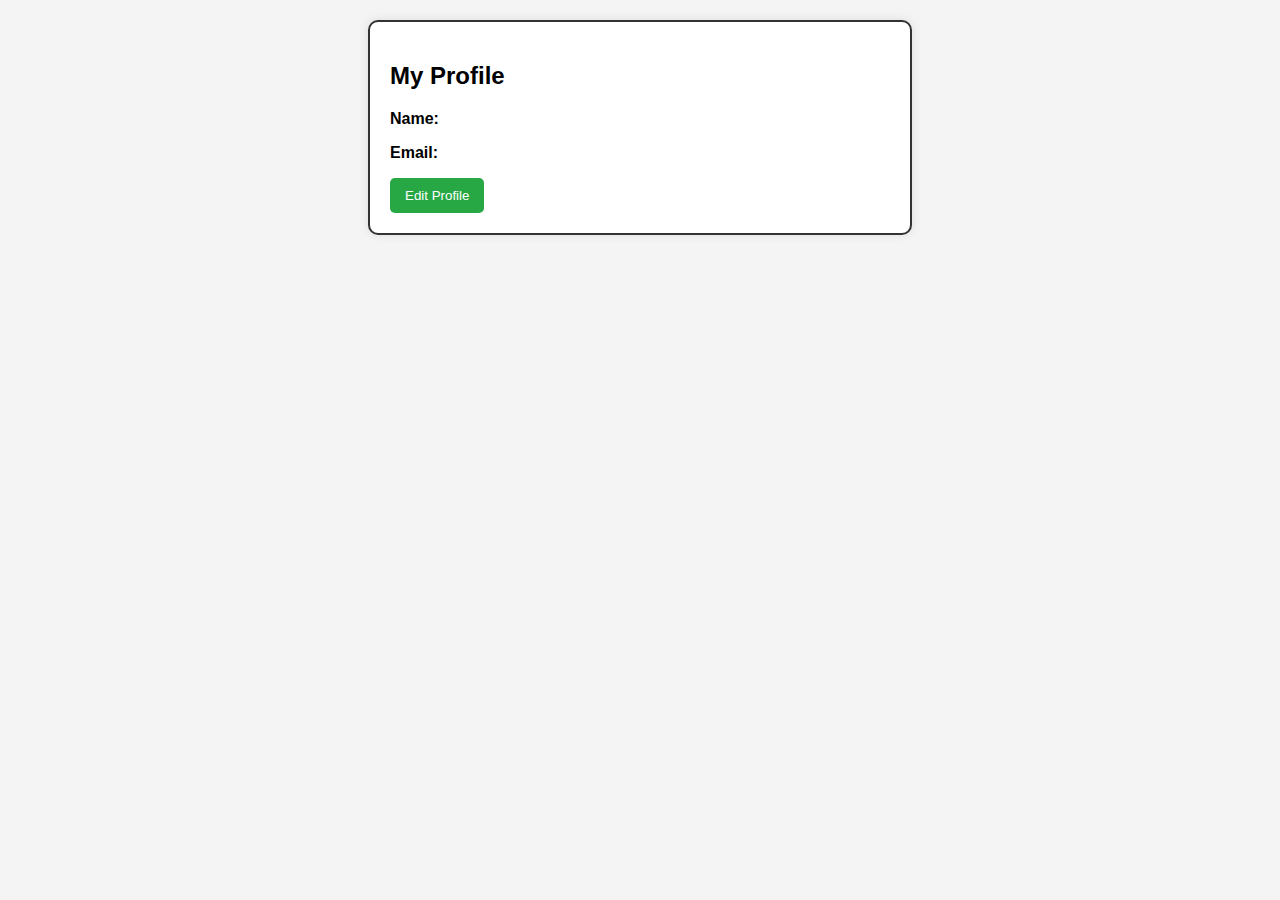
<file: client_profile.html>
<!DOCTYPE html>
<html lang="en">
<head>
    <meta charset="UTF-8">
    <meta name="viewport" content="width=device-width, initial-scale=1.0">
    <title>My Profile</title>
    <style>
        body {
            font-family: Arial, sans-serif;
            background-color: #f4f4f4;
            margin: 0;
            padding: 20px;
        }
        .container {
            max-width: 500px;
            background: white;
            padding: 20px;
            border-radius: 10px;
            box-shadow: 0 0 10px rgba(0, 0, 0, 0.1);
            margin: auto;
            border: 2px solid #333;
        }
        .form-group {
            margin-bottom: 15px;
        }
        label {
            font-weight: bold;
        }
        input, textarea {
            width: 100%;
            padding: 8px;
            margin-top: 5px;
            border: 1px solid #ccc;
            border-radius: 5px;
            outline: 2px solid #333;
        }
        button {
            background-color: #28a745;
            color: white;
            border: none;
            padding: 10px 15px;
            cursor: pointer;
            border-radius: 5px;
        }
        button:hover {
            background-color: #218838;
        }
    </style>
</head>
<body>
    <div class="container">
        <h2>My Profile</h2>
        <div id="profileView">
            <p><strong>Name:</strong> <span id="profileName"></span></p>
            <p><strong>Email:</strong> <span id="profileEmail"></span></p>
            <button onclick="editProfile()">Edit Profile</button>
        </div>
        
        <div id="editProfileForm" style="display: none;">
            <h3>Edit Profile</h3>
            <div class="form-group">
                <label for="name">Name</label>
                <input type="text" id="name" value=>
            </div>
            <div class="form-group">
                <label for="email">Email</label>
                <input type="email" id="email" value=>
            </div>
        
            <button onclick="saveProfile()">Save</button>
        </div>
    </div>

    <script>
        function editProfile() {
            document.getElementById('profileView').style.display = 'none';
            document.getElementById('editProfileForm').style.display = 'block';
        }

        function saveProfile() {
            let name = document.getElementById('name').value;
            let email = document.getElementById('email').value;
            let skills = document.getElementById('skills').value;
            
            document.getElementById('profileName').innerText = name;
            document.getElementById('profileEmail').innerText = email;
            document.getElementById('profileSkills').innerText = skills;
            
            document.getElementById('editProfileForm').style.display = 'none';
            document.getElementById('profileView').style.display = 'block';
        }
    </script>
</body>
</html>
</file>
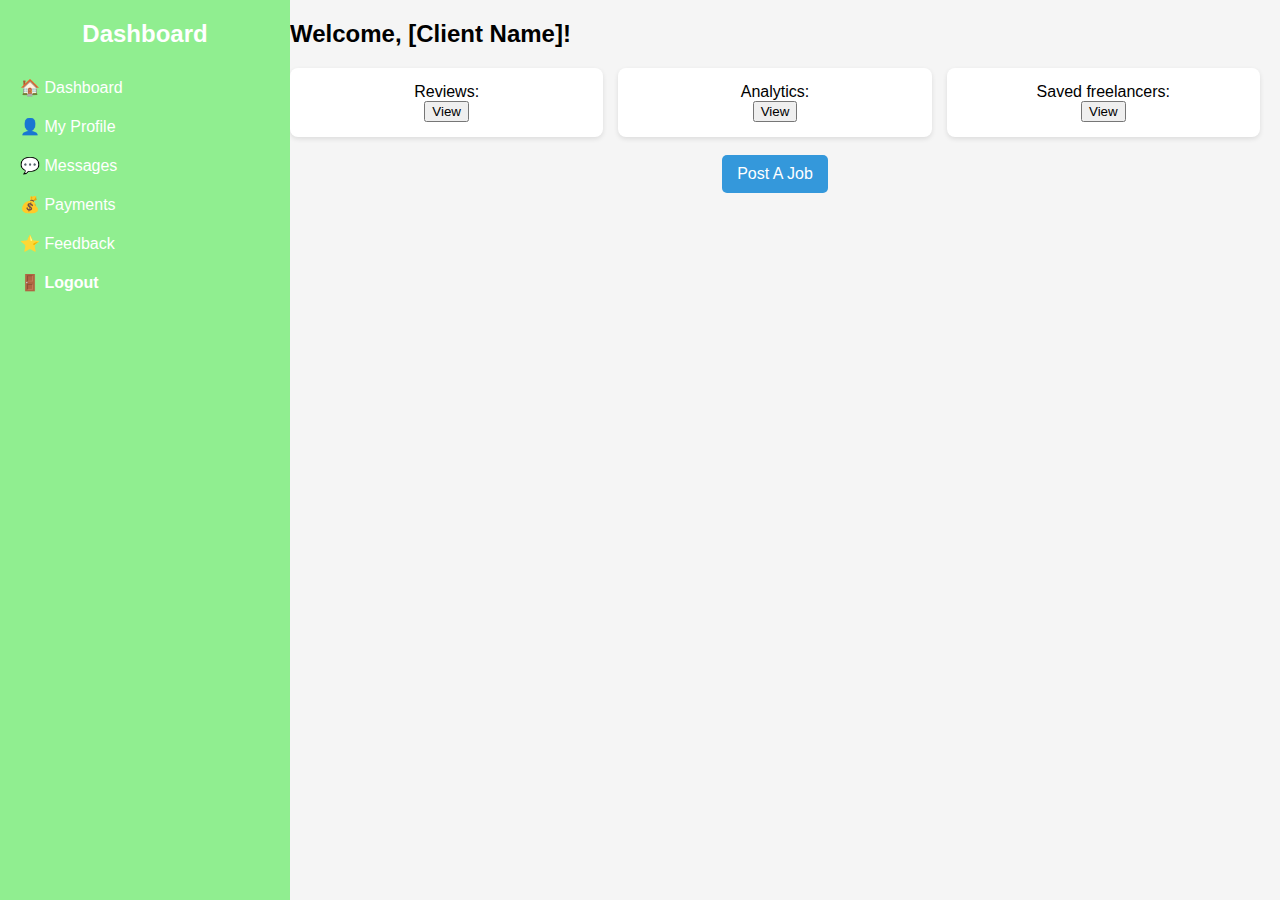
<file: clientDashboard.html>
<!DOCTYPE html>
<html lang="en">
<head>
    <meta charset="UTF-8">
    <meta name="viewport" content="width=device-width, initial-scale=1.0">
    <title>Freelancer Dashboard</title>
    <style>
        /* Reset styles */
body, h2, h3, p, ul, li, a {
    margin: 0;
    padding: 0;
    font-family: Arial, sans-serif;
}

body {
    display: flex;
    background: #f5f5f5;
}

/* Dashboard container */
.dashboard-container {
    display: flex;
    width: 100%;
}

/* Sidebar styles */
.sidebar {
    width: 250px;
    height: 100vh;
    background: lightgreen;
    color: white;
    padding: 20px;
    position: fixed;
}

.sidebar h2 {
    text-align: center;
    margin-bottom: 20px;
}

.sidebar nav ul {
    list-style: none;
    padding: 0;
}

.sidebar nav ul li {
    padding: 10px 0;
}

.sidebar nav ul li a {
    color: white;
    text-decoration: none;
    font-size: 16px;
    display: flex;
    align-items: center;
}

.sidebar nav ul li a:hover {
    background: #34495e;
    padding: 5px;
    border-radius: 5px;
}

.logout {
    color: #e74c3c;
    font-weight: bold;
}

/* Main content */
.content {
    margin-left: 270px;
    padding: 20px;
    width: calc(100% - 270px);
}

/* Header */
header h2 {
    margin-bottom: 20px;
}

/* Stats boxes */
.stats {
    display: flex;
    gap: 15px;
}

.stat-box {
    background: white;
    padding: 15px;
    border-radius: 8px;
    box-shadow: 0px 2px 5px rgba(0,0,0,0.1);
    flex: 1;
    text-align: center;
}

/* Sections */
.projects, .messages, .find-projects {
    margin-top: 20px;
    background: white;
    padding: 15px;
    border-radius: 8px;
    box-shadow: 0px 2px 5px rgba(0,0,0,0.1);
}

.projects ul, .messages ul {
    list-style: none;
    margin-top: 10px;
}

.projects ul li, .messages ul li {
    padding: 8px 0;
}

.projects ul li a, .messages ul li a {
    color: #3498db;
    text-decoration: none;
}

.projects ul li a:hover, .messages ul li a:hover {
    text-decoration: underline;
}

/* Buttons */
.btn {
    display: inline-block;
    background: #3498db;
    color: white;
    padding: 10px 15px;
    border-radius: 5px;
    text-decoration: none;
}

.btn:hover {
    background: #2980b9;
}

    </style>
</head>
<body>
    <div class="dashboard-container">
        <!-- Left Sidebar -->
        <aside class="sidebar">
            <h2>Dashboard</h2>
            <nav>
                <ul>
                    <li><a href="freelancer_dashboard.html">🏠 Dashboard</a></li>
                    <li><a href="freelancer_profile.html">👤 My Profile</a></li>
                    <li><a href="freelancer_messages.html">💬 Messages</a></li>
                    <li><a href="receive_payment.html">💰 Payments</a></li>
                    <li><a href="freelancer_feedback.html">⭐ Feedback</a></li>
                    <li><a href="logout.php" class="logout">🚪 Logout</a></li>
                </ul>
            </nav>
        </aside>
<main class="content">
    <header>
        <h2>Welcome, [Client Name]!</h2>
    </header>
    <section class="stats">
        <div class="stat-box">
            Reviews:  <br>
            <button onclick="viewDetails('reviews')">View</button>
        </div>
        <div class="stat-box">
            Analytics: <br>
            <button onclick="viewDetails('analytics')">View</button>
        </div>
        <div class="stat-box">
            Saved freelancers: <br>
            <button onclick="viewDetails('saved_freelancers')">View</button>
        </div>
    </section>

    
</br>
    <center>
    <a href="" class="btn btn-primary rounded-0 py-4 px-lg-5 d-none d-lg-block">Post A Job<i class="fa fa-arrow-right ms-3"></i></a>
    </div>
    </center>
</main>
<script>
    function viewDetails(section) {
        alert('Redirecting to ' + section + ' details.');
        // You can replace the alert with window.location.href = 'your-link-here';
    }
</script>
</file>
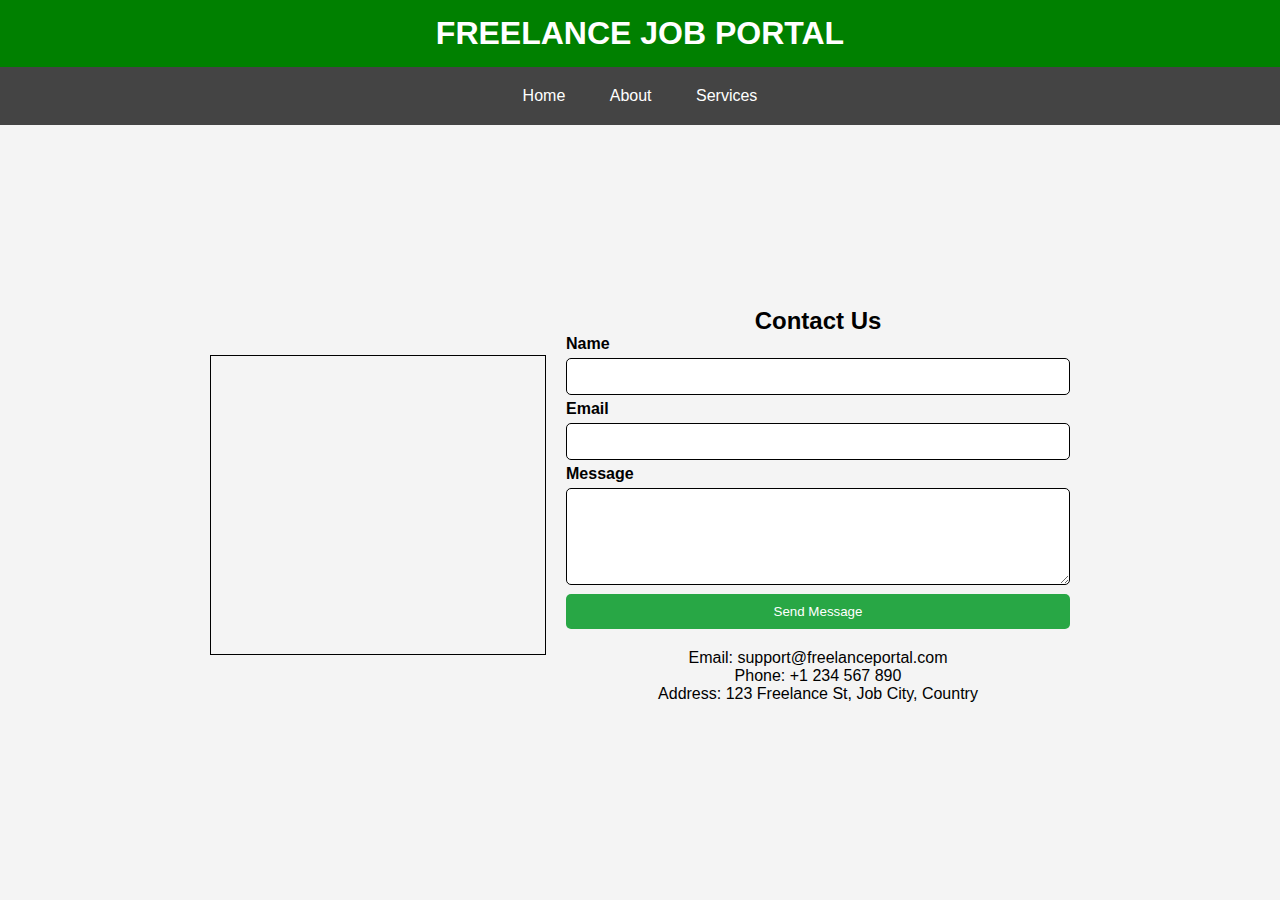
<file: contact.html>
<!DOCTYPE html>
<html lang="en">
<head>
    <meta charset="UTF-8">
    <meta name="viewport" content="width=device-width, initial-scale=1.0">
    <title>Contact Us - Freelance Job Portal</title>
    <style>
        * {
            margin: 0;
            padding: 0;
            box-sizing: border-box;
        }
        body {
            font-family: Arial, sans-serif;
            background-color: #f4f4f4;
        }
        .header {
            background-color: green;
            color: white;
            padding: 15px 0;
            text-align: center;
        }
        .navbar {
            background-color: #444;
            padding: 10px 0;
            text-align: center;
        }
       
        .navbar a {
            color: white;
            text-decoration: none;
            padding: 10px 20px;
            display: inline-block;
            transition: background 0.3s;
        }
        .navbar a:hover {
            background: #555;
        }
        .container {
            display: flex;
            width: 100%;
            height: 80vh;
            margin: 20px auto;
            padding: 20px;
            max-width: 900px;
            align-items: center;
            background: none;
        }
        .map-container {
            flex: 0.4;
            height: 300px;
            margin-right: 20px;
        }
        .form-container {
            flex: 0.6;
        }
        h2 {
            text-align: center;
        }
        label {
            font-weight: bold;
        }
        input, textarea {
            width: 100%;
            padding: 10px;
            margin: 5px 0;
            border: 1px solid #000;
            border-radius: 5px;
        }
        button {
            width: 100%;
            padding: 10px;
            background: #28a745;
            color: white;
            border: none;
            border-radius: 5px;
            cursor: pointer;
        }
        button:hover {
            background: #218838;
        }
        .contact-info {
            text-align: center;
            margin-top: 20px;
        }
        iframe {
            width: 100%;
            height: 100%;
            border: 1px solid #000;
        }
        @media (max-width: 768px) {
            .container {
                flex-direction: column;
                height: auto;
            }
            .map-container, .form-container {
                flex: 1;
                width: 100%;
                margin-right: 0;
            }
            .map-container {
                height: 250px;
            }
        }
    </style>
</head>
<body>
    <header class="header">
        <h1>FREELANCE JOB PORTAL</h1>
    </header>
    
    <nav class="navbar">
        <a href="index.html">Home</a>
        <a href="about.html">About</a>
        <a href="services.html">Services</a>
        
    </nav>

    <div class="container">
        <div class="map-container">
            <iframe src="https://www.google.com/maps/embed?pb=!1m18!1m12!1m3!1d3151.8354345093745!2d144.95373631531593!3d-37.81627977975167!2m3!1f0!2f0!3f0!3m2!1i1024!2i768!4f13.1!3m3!1m2!1s0x6ad65d5df5c0c5e9%3A0x7c8f02a2eecf99d!2sJob%20Portal%20Office!5e0!3m2!1sen!2sus!4v1618273834760!5m2!1sen!2sus"></iframe>
        </div>
        <div class="form-container">
            <h2>Contact Us</h2>
            <form id="contactForm">
                <label for="name">Name</label>
                <input type="text" id="name" name="name" required>

                <label for="email">Email</label>
                <input type="email" id="email" name="email" required>

                <label for="message">Message</label>
                <textarea id="message" name="message" rows="5" required></textarea>

                <button type="submit">Send Message</button>
            </form>
            <div class="contact-info">
                <p>Email: support@freelanceportal.com</p>
                <p>Phone: +1 234 567 890</p>
                <p>Address: 123 Freelance St, Job City, Country</p>
            </div>
        </div>
    </div>

    <script>
        document.getElementById('contactForm').addEventListener('submit', function(event) {
            event.preventDefault();
            alert('Your message has been sent successfully!');
            this.reset();
        });
    </script>
</body>
</html>
</file>
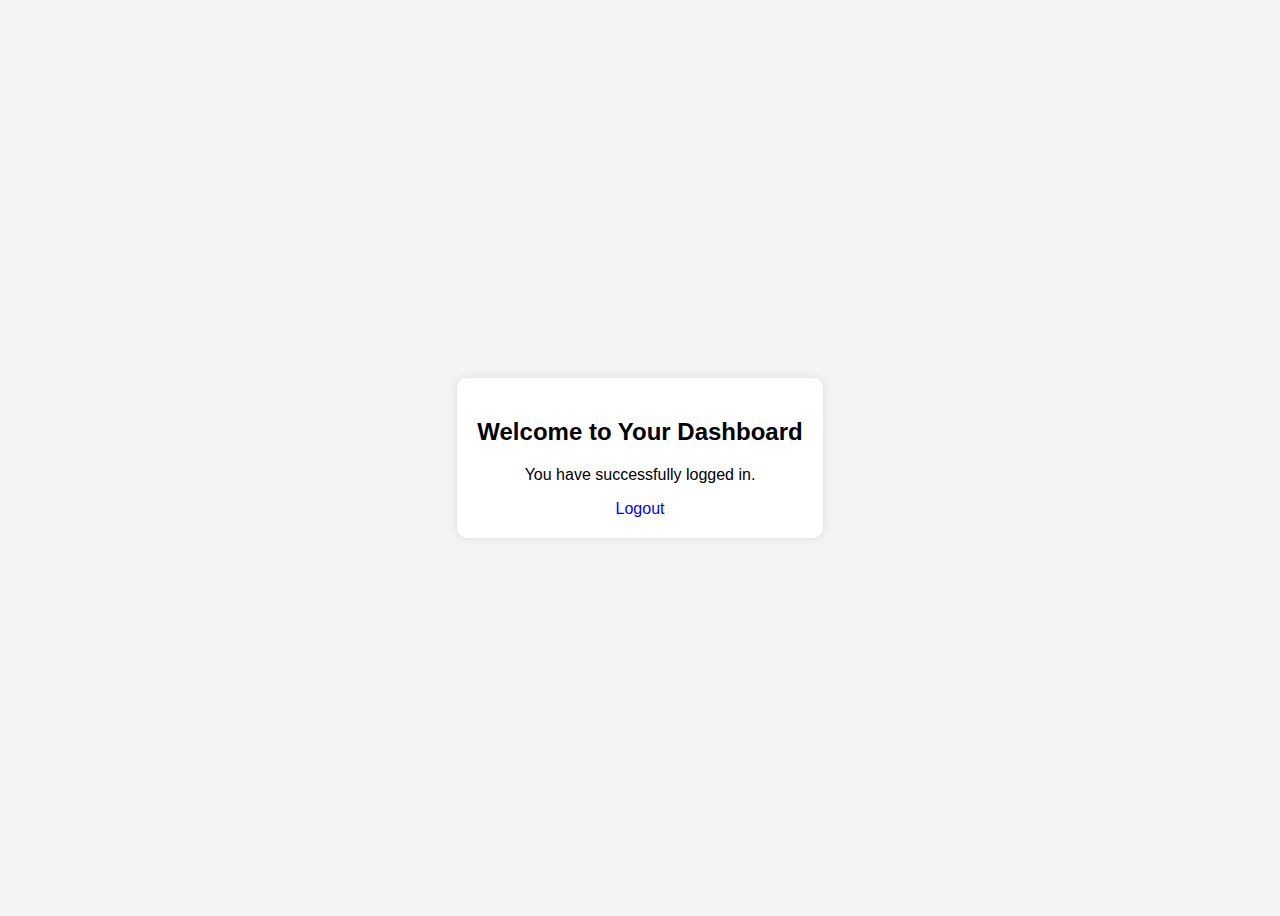
<file: dashboard.html>
<!DOCTYPE html>
<html lang="en">
<head>
    <meta charset="UTF-8">
    <meta name="viewport" content="width=device-width, initial-scale=1.0">
    <title>Dashboard</title>
    <style>
        body {
            font-family: Arial, sans-serif;
            display: flex;
            justify-content: center;
            align-items: center;
            height: 100vh;
            background-color: #f4f4f4;
        }
        .container {
            background: white;
            padding: 20px;
            border-radius: 10px;
            box-shadow: 0px 0px 10px rgba(0, 0, 0, 0.1);
            text-align: center;
        }
        a {
            display: block;
            margin-top: 10px;
            color: blue;
            text-decoration: none;
        }
    </style>
</head>
<body>
    <div class="container">
        <h2>Welcome to Your Dashboard</h2>
        <p>You have successfully logged in.</p>
        <a href="login.html">Logout</a>
    </div>
</body>
</html>
</file>
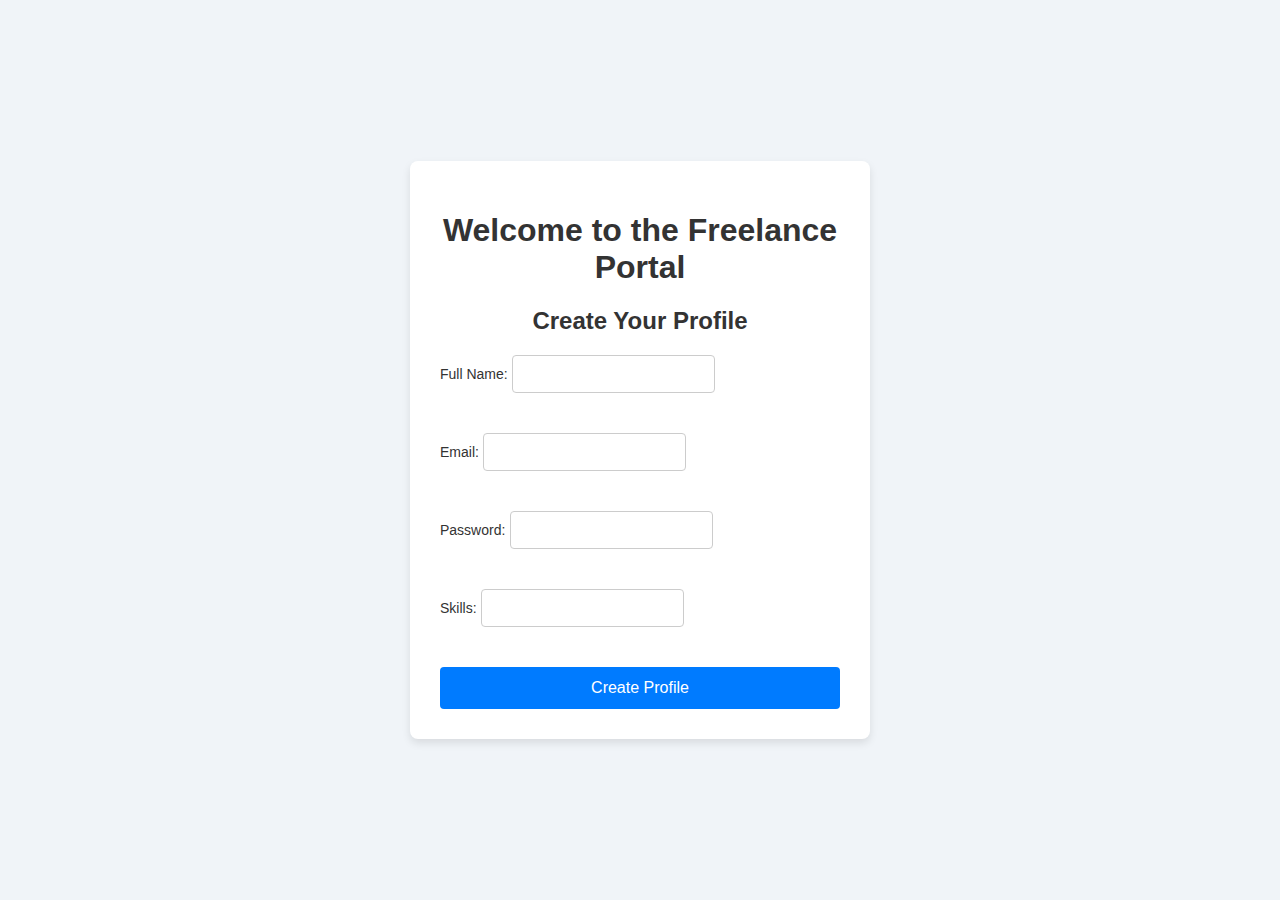
<file: freelancer2.html>
<!DOCTYPE html>
<html lang="en">
<head>
    <meta charset="UTF-8">
    <meta name="viewport" content="width=device-width, initial-scale=1.0">
    <title>Create Profile - Freelance Portal</title>
    <style>
        body {
            font-family: Arial, sans-serif;
            background-color: #f0f4f8;
            display: flex;
            justify-content: center;
            align-items: center;
            height: 100vh;
            margin: 0;
        }

        .container {
            background-color: #fff;
            padding: 30px;
            border-radius: 8px;
            box-shadow: 0 4px 8px rgba(0, 0, 0, 0.1);
            width: 100%;
            max-width: 400px;
        }

        h1, h2 {
            text-align: center;
            color: #333;
        }

        form {
            display: flex;
            flex-direction: column;
        }

        label {
            margin: 10px 0 5px;
            font-size: 14px;
            color: #333;
        }

        input[type="text"], input[type="email"], input[type="password"] {
            padding: 10px;
            margin-bottom: 20px;
            border: 1px solid #ccc;
            border-radius: 4px;
            font-size: 14px;
        }

        input[type="text"]:focus, input[type="email"]:focus, input[type="password"]:focus {
            border-color: #007bff;
            outline: none;
        }

        button {
            padding: 12px;
            background-color: #007bff;
            color: white;
            font-size: 16px;
            border: none;
            border-radius: 4px;
            cursor: pointer;
            transition: background-color 0.3s;
        }

        button:hover {
            background-color: #0056b3;
        }

        .form-group {
            margin-bottom: 20px;
        }
    </style>
</head>
<body>

    <div class="container">
        <h1>Welcome to the Freelance Portal</h1>
        <h2>Create Your Profile</h2>

        <form action="{{ url_for('create_profile') }}" method="POST">
            <div class="form-group">
                <label for="name">Full Name:</label>
                <input type="text" id="name" name="name" required>
            </div>

            <div class="form-group">
                <label for="email">Email:</label>
                <input type="email" id="email" name="email" required>
            </div>

            <div class="form-group">
                <label for="password">Password:</label>
                <input type="password" id="password" name="password" required>
            </div>

            <div class="form-group">
                <label for="skills">Skills:</label>
                <input type="text" id="skills" name="skills" required>
            </div>
            <button type="submit">Create Profile</button>
        </form>
    </div>

</body>
</html>
</file>
